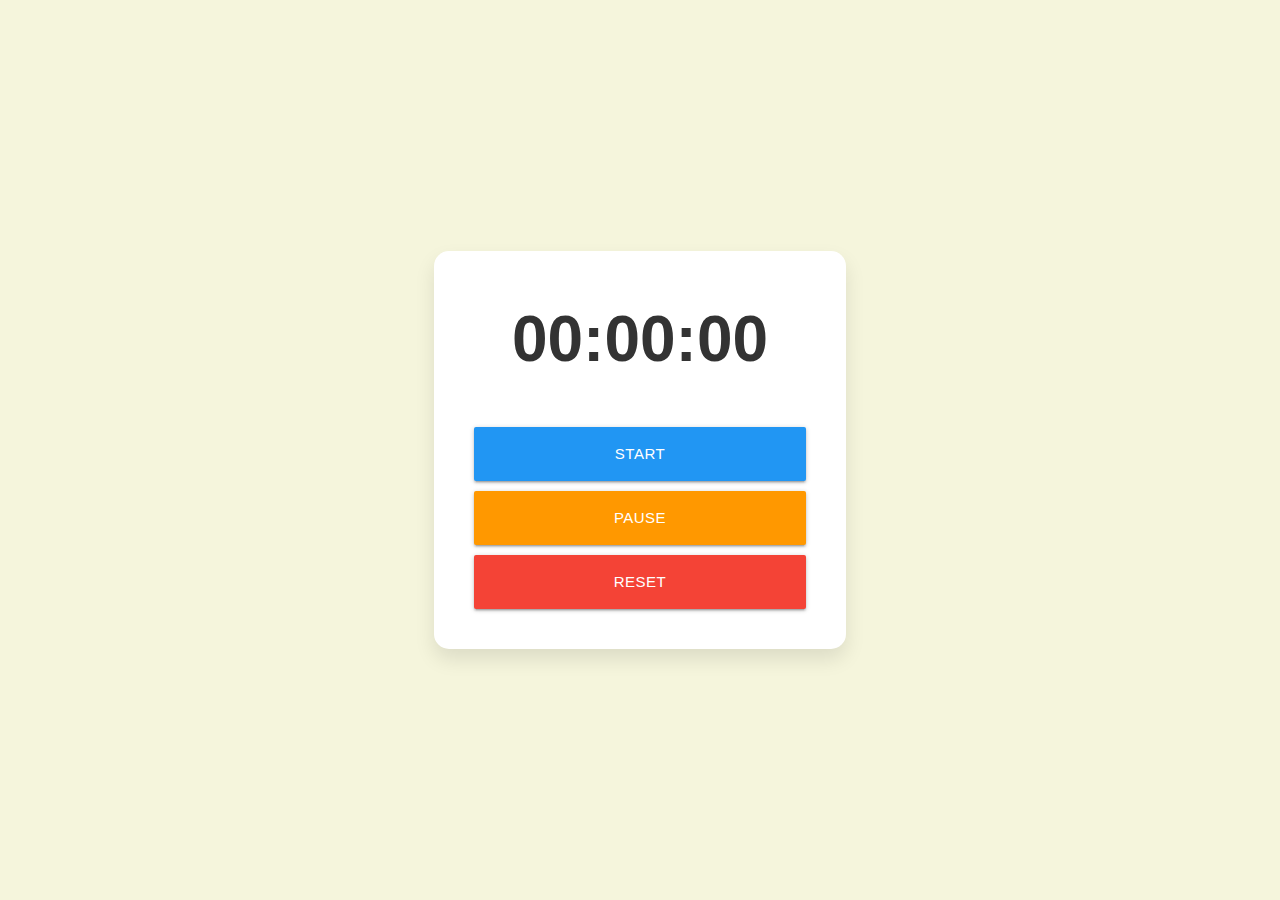
<file: task_2/stopwatch.html>
<!DOCTYPE html>
<html lang="en">
  <head>
    <meta charset="UTF-8" />
    <meta name="viewport" content="width=device-width, initial-scale=1.0" />
    <title>Stopwatch</title>
    <!-- Materialize CSS -->
    <link
      href="https://cdnjs.cloudflare.com/ajax/libs/materialize/1.0.0/css/materialize.min.css"
      rel="stylesheet"
    />
    <style>
      body {
        display: flex;
        justify-content: center;
        align-items: center;
        height: 100vh;
        margin: 0;
        background-color: #f5f5dc; /* Beige background color */
      }
      .stopwatch {
        text-align: center;
        padding: 40px;
        border-radius: 15px;
        background-color: white;
        box-shadow: 0 10px 20px rgba(0, 0, 0, 0.1);
      }
      #time {
        font-size: 64px;
        font-weight: bold;
        color: #333;
        margin-bottom: 30px;
      }
      .btn-large {
        width: 100%;
        margin-top: 10px;
      }
    </style>
  </head>
  <body>
    <div class="stopwatch">
      <div id="time">00:00:00</div>
      <button class="btn-large blue" onclick="startStopwatch()">Start</button>
      <button class="btn-large orange" onclick="stopStopwatch()">Pause</button>
      <button class="btn-large red" onclick="resetStopwatch()">Reset</button>
    </div>

    <script>
      let startTime, updatedTime, difference;
      let tInterval,
        running = false;
      let savedTime = 0;

      function startStopwatch() {
        if (!running) {
          startTime = new Date().getTime() - savedTime;
          tInterval = setInterval(updateTime, 1000);
          running = true;
        }
      }

      function stopStopwatch() {
        if (running) {
          clearInterval(tInterval);
          savedTime = difference;
          running = false;
        }
      }

      function resetStopwatch() {
        clearInterval(tInterval);
        savedTime = 0;
        running = false;
        document.getElementById("time").innerHTML = "00:00:00";
      }

      function updateTime() {
        updatedTime = new Date().getTime();
        difference = updatedTime - startTime;
        let hours = Math.floor(
          (difference % (1000 * 60 * 60 * 24)) / (1000 * 60 * 60)
        );
        let minutes = Math.floor((difference % (1000 * 60 * 60)) / (1000 * 60));
        let seconds = Math.floor((difference % (1000 * 60)) / 1000);
        hours = hours < 10 ? "0" + hours : hours;
        minutes = minutes < 10 ? "0" + minutes : minutes;
        seconds = seconds < 10 ? "0" + seconds : seconds;
        document.getElementById("time").innerHTML =
          hours + ":" + minutes + ":" + seconds;
      }
    </script>
    <!-- Materialize JavaScript -->
    <script src="https://cdnjs.cloudflare.com/ajax/libs/materialize/1.0.0/js/materialize.min.js"></script>
  </body>
</html>
</file>
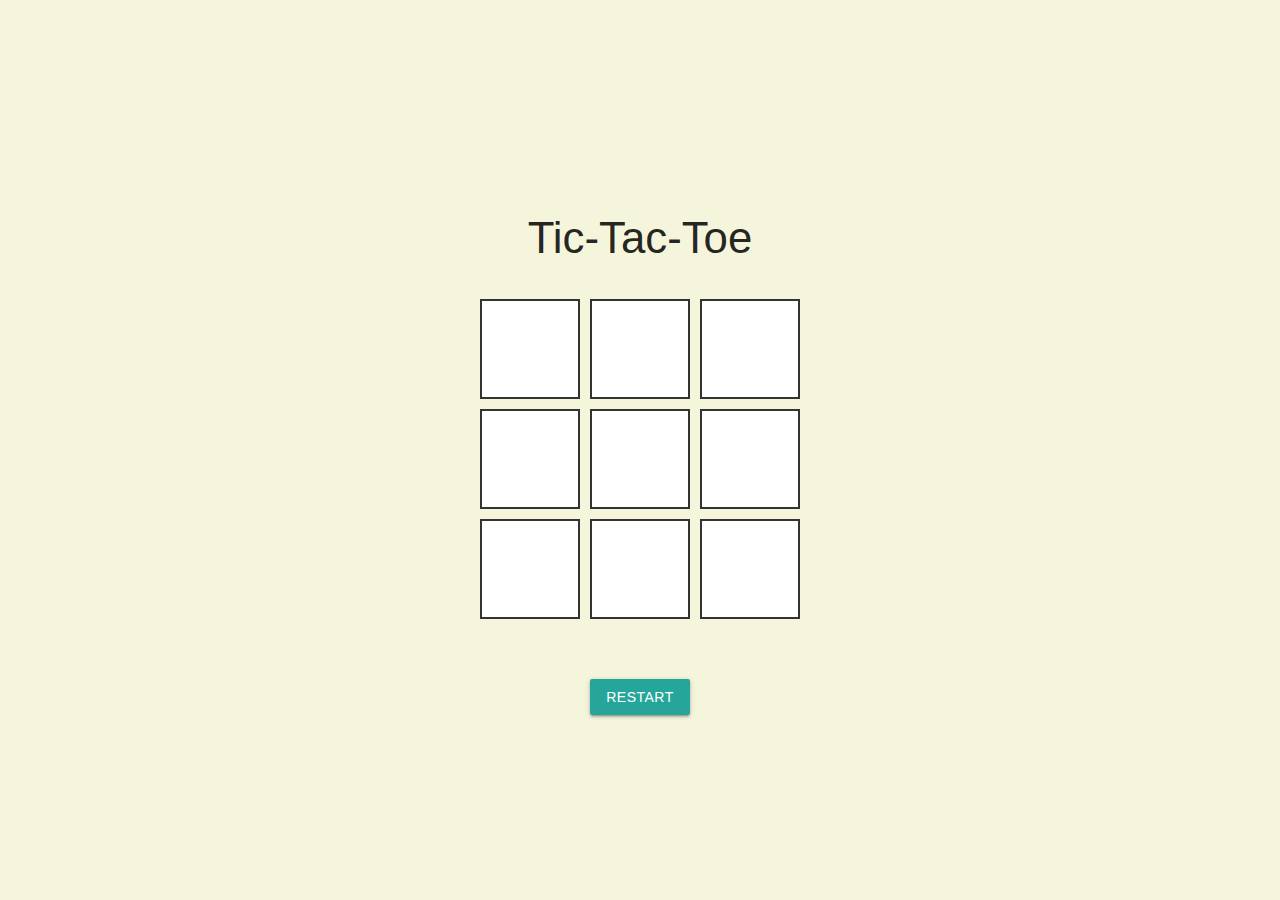
<file: task_3/tictactoe.html>
<!DOCTYPE html>
<html lang="en">
  <head>
    <meta charset="UTF-8" />
    <meta name="viewport" content="width=device-width, initial-scale=1.0" />
    <title>Tic-Tac-Toe</title>
    <!-- Materialize CSS -->
    <link
      href="https://cdnjs.cloudflare.com/ajax/libs/materialize/1.0.0/css/materialize.min.css"
      rel="stylesheet"
    />
    <style>
      body {
        display: flex;
        justify-content: center;
        align-items: center;
        height: 100vh;
        margin: 0;
        background-color: #f5f5dc; /* Beige background color */
      }
      .container {
        display: flex;
        flex-direction: column;
        align-items: center;
        justify-content: center;
        text-align: center;
      }
      .board {
        display: grid;
        grid-template-columns: repeat(3, 100px);
        grid-template-rows: repeat(3, 100px);
        gap: 10px;
        margin: 20px 0;
      }
      .cell {
        display: flex;
        justify-content: center;
        align-items: center;
        font-size: 48px;
        font-weight: bold;
        background-color: white;
        border: 2px solid #333;
        cursor: pointer;
        transition: background-color 0.3s;
      }
      .cell:hover {
        background-color: #f0f0f0;
      }
      .winner {
        margin-top: 20px;
        font-size: 24px;
        font-weight: bold;
        color: #007bff;
      }
      .btn {
        margin-top: 20px;
      }
    </style>
  </head>
  <body>
    <div class="container">
      <h3>Tic-Tac-Toe</h3>
      <div id="board" class="board">
        <div class="cell" data-index="0"></div>
        <div class="cell" data-index="1"></div>
        <div class="cell" data-index="2"></div>
        <div class="cell" data-index="3"></div>
        <div class="cell" data-index="4"></div>
        <div class="cell" data-index="5"></div>
        <div class="cell" data-index="6"></div>
        <div class="cell" data-index="7"></div>
        <div class="cell" data-index="8"></div>
      </div>
      <div id="winner" class="winner"></div>
      <button class="btn waves-effect waves-light" onclick="resetGame()">
        Restart
      </button>
    </div>

    <script>
      let board = ["", "", "", "", "", "", "", "", ""];
      let currentPlayer = "X";
      let gameActive = true;

      const winningConditions = [
        [0, 1, 2],
        [3, 4, 5],
        [6, 7, 8],
        [0, 3, 6],
        [1, 4, 7],
        [2, 5, 8],
        [0, 4, 8],
        [2, 4, 6],
      ];

      const cells = document.querySelectorAll(".cell");
      const winnerDisplay = document.getElementById("winner");

      cells.forEach((cell) => cell.addEventListener("click", handleCellClick));

      function handleCellClick(event) {
        const clickedCell = event.target;
        const clickedCellIndex = parseInt(
          clickedCell.getAttribute("data-index")
        );

        if (board[clickedCellIndex] !== "" || !gameActive) {
          return;
        }

        board[clickedCellIndex] = currentPlayer;
        clickedCell.textContent = currentPlayer;

        checkForWinner();
        currentPlayer = currentPlayer === "X" ? "O" : "X";
      }

      function checkForWinner() {
        let roundWon = false;
        for (let i = 0; i < winningConditions.length; i++) {
          const winCondition = winningConditions[i];
          const a = board[winCondition[0]];
          const b = board[winCondition[1]];
          const c = board[winCondition[2]];

          if (a === "" || b === "" || c === "") {
            continue;
          }
          if (a === b && b === c) {
            roundWon = true;
            break;
          }
        }

        if (roundWon) {
          winnerDisplay.textContent = `Player ${currentPlayer} Wins!`;
          gameActive = false;
          return;
        }

        if (!board.includes("")) {
          winnerDisplay.textContent = "Draw!";
          gameActive = false;
          return;
        }
      }

      function resetGame() {
        board = ["", "", "", "", "", "", "", "", ""];
        currentPlayer = "X";
        gameActive = true;
        winnerDisplay.textContent = "";
        cells.forEach((cell) => (cell.textContent = ""));
      }
    </script>
  </body>
</html>
</file>
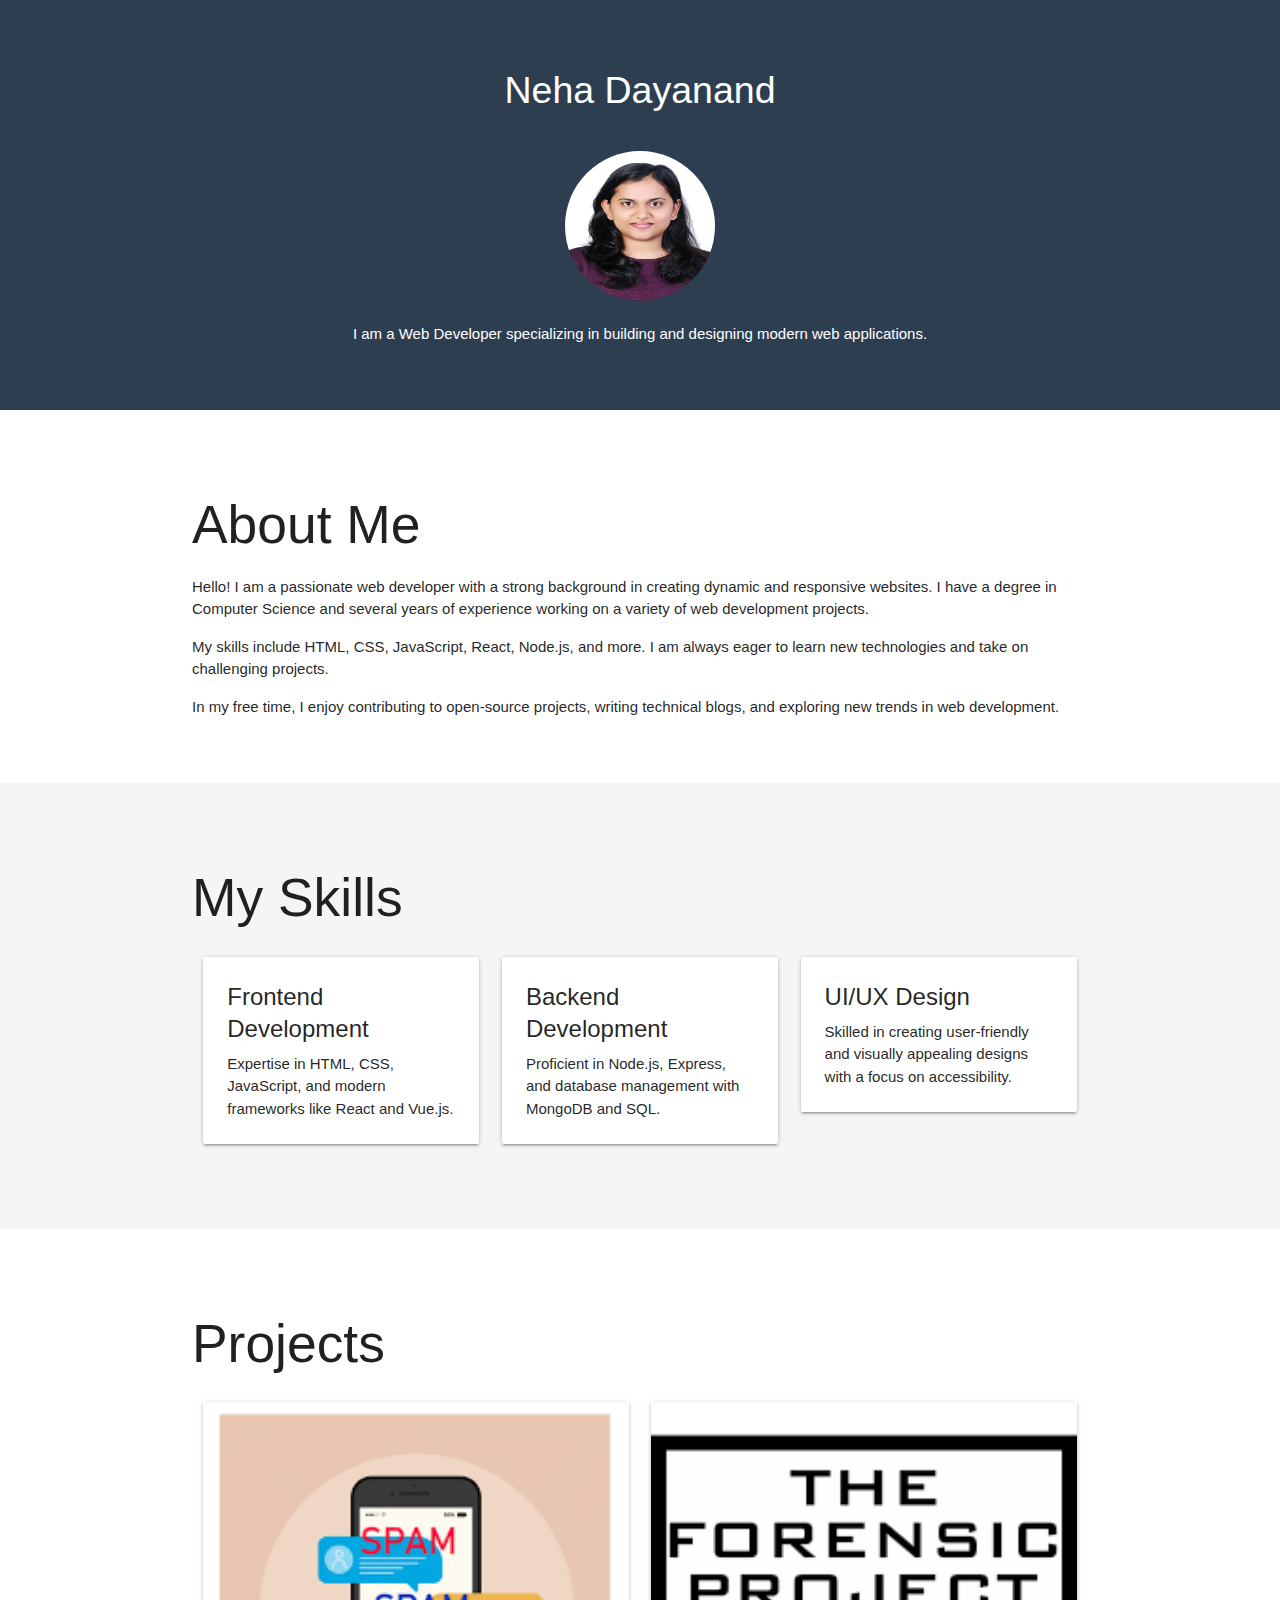
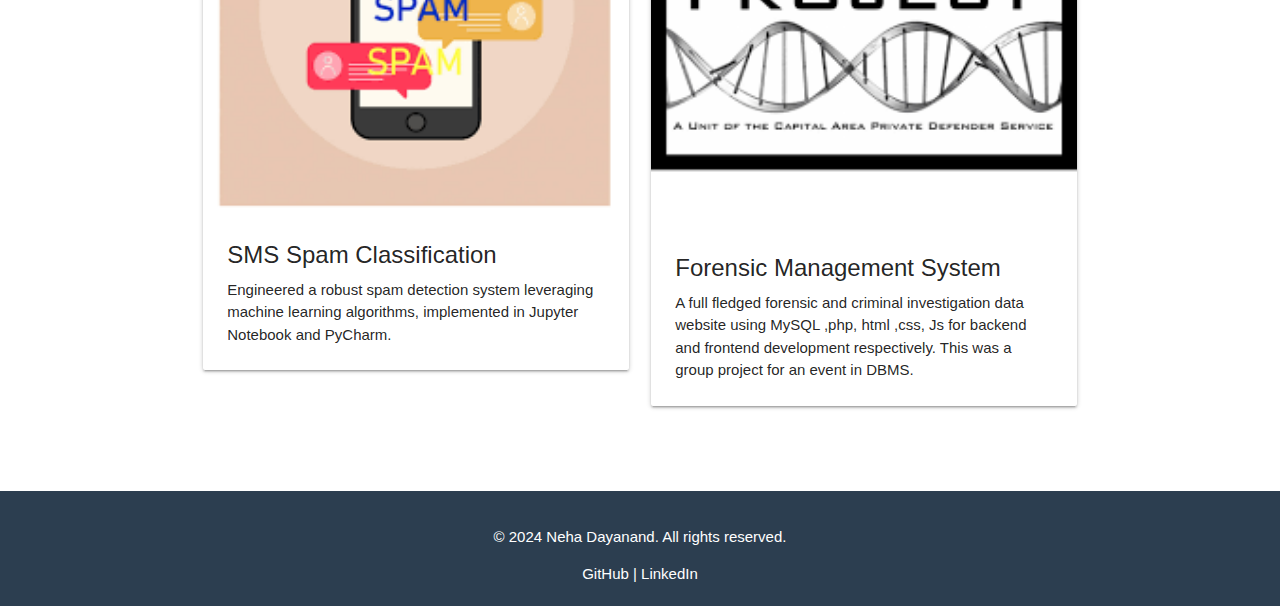
<file: task_4/portfolio.html>
<!DOCTYPE html>
<html lang="en">
  <head>
    <meta charset="UTF-8" />
    <meta name="viewport" content="width=device-width, initial-scale=1.0" />
    <title>Portfolio</title>
    <!-- Materialize CSS -->
    <link
      href="https://cdnjs.cloudflare.com/ajax/libs/materialize/1.0.0/css/materialize.min.css"
      rel="stylesheet"
    />
    <style>
      body {
        font-family: "Roboto", sans-serif;
      }
      .header {
        background-color: #2c3e50;
        color: white;
        padding: 50px 0;
        text-align: center;
      }
      .header img {
        border-radius: 50%;
        width: 150px;
        height: 150px;
        margin-top: 20px;
      }
      .headline {
        font-size: 2.5rem;
        margin: 20px 0;
      }
      .skills,
      .about,
      .projects {
        padding: 50px 0;
      }
      .skills .card,
      .projects .card {
        transition: transform 0.3s;
      }
      .skills .card:hover,
      .projects .card:hover {
        transform: scale(1.05);
      }
      .footer {
        background-color: #2c3e50;
        color: white;
        padding: 20px 0;
        text-align: center;
      }
    </style>
  </head>
  <body>
    <!-- Header Section -->
    <header class="header">
      <div class="container">
        <h1 class="headline">Neha Dayanand</h1>

        <img
          src="WhatsApp Image 2024-07-11 at 21.15.07.jpeg"
          alt="Your Photo"
        />
        <p>
          I am a Web Developer specializing in building and designing modern web
          applications.
        </p>
      </div>
    </header>

    <!-- About Me Section -->
    <section class="about container">
      <h2>About Me</h2>
      <p>
        Hello! I am a passionate web developer with a strong background in
        creating dynamic and responsive websites. I have a degree in Computer
        Science and several years of experience working on a variety of web
        development projects.
      </p>
      <p>
        My skills include HTML, CSS, JavaScript, React, Node.js, and more. I am
        always eager to learn new technologies and take on challenging projects.
      </p>
      <p>
        In my free time, I enjoy contributing to open-source projects, writing
        technical blogs, and exploring new trends in web development.
      </p>
    </section>

    <!-- Skills Section -->
    <section class="skills grey lighten-4">
      <div class="container">
        <h2>My Skills</h2>
        <div class="row">
          <div class="col s12 m6 l4">
            <div class="card">
              <div class="card-content">
                <span class="card-title">Frontend Development</span>
                <p>
                  Expertise in HTML, CSS, JavaScript, and modern frameworks like
                  React and Vue.js.
                </p>
              </div>
            </div>
          </div>
          <div class="col s12 m6 l4">
            <div class="card">
              <div class="card-content">
                <span class="card-title">Backend Development</span>
                <p>
                  Proficient in Node.js, Express, and database management with
                  MongoDB and SQL.
                </p>
              </div>
            </div>
          </div>
          <div class="col s12 m6 l4">
            <div class="card">
              <div class="card-content">
                <span class="card-title">UI/UX Design</span>
                <p>
                  Skilled in creating user-friendly and visually appealing
                  designs with a focus on accessibility.
                </p>
              </div>
            </div>
          </div>
        </div>
      </div>
    </section>

    <!-- Projects Section -->
    <section class="projects container">
      <h2>Projects</h2>
      <div class="row">
        <div class="col s12 m6">
          <div class="card">
            <div class="card-image">
              <img src="spam.png" alt="Project 1" />
            </div>
            <div class="card-content">
              <span class="card-title">SMS Spam Classification</span>
              <p>
                Engineered a robust spam detection system leveraging machine
                learning algorithms, implemented in Jupyter Notebook and
                PyCharm.
              </p>
            </div>
          </div>
        </div>
        <div class="col s12 m6">
          <div class="card">
            <div class="card-image">
              <img src="forensic.png" alt="Project 2" />
            </div>
            <div class="card-content">
              <span class="card-title">Forensic Management System</span>
              <p>
                A full fledged forensic and criminal investigation data website
                using MySQL ,php, html ,css, Js for backend and frontend
                development respectively. This was a group project for an event
                in DBMS.
              </p>
            </div>
          </div>
        </div>
      </div>
    </section>

    <!-- Footer Section -->
    <footer class="footer">
      <div class="container">
        <p>&copy; 2024 Neha Dayanand. All rights reserved.</p>
        <a href="https://github.com/nehadayanand27" class="white-text"
          >GitHub</a
        >
        |
        <a href="https://www.linkedin.com/in/nehadayanand/" class="white-text"
          >LinkedIn</a
        >
      </div>
    </footer>

    <!-- Materialize JS (for interactive components) -->
    <script src="https://cdnjs.cloudflare.com/ajax/libs/materialize/1.0.0/js/materialize.min.js"></script>
  </body>
</html>
</file>
